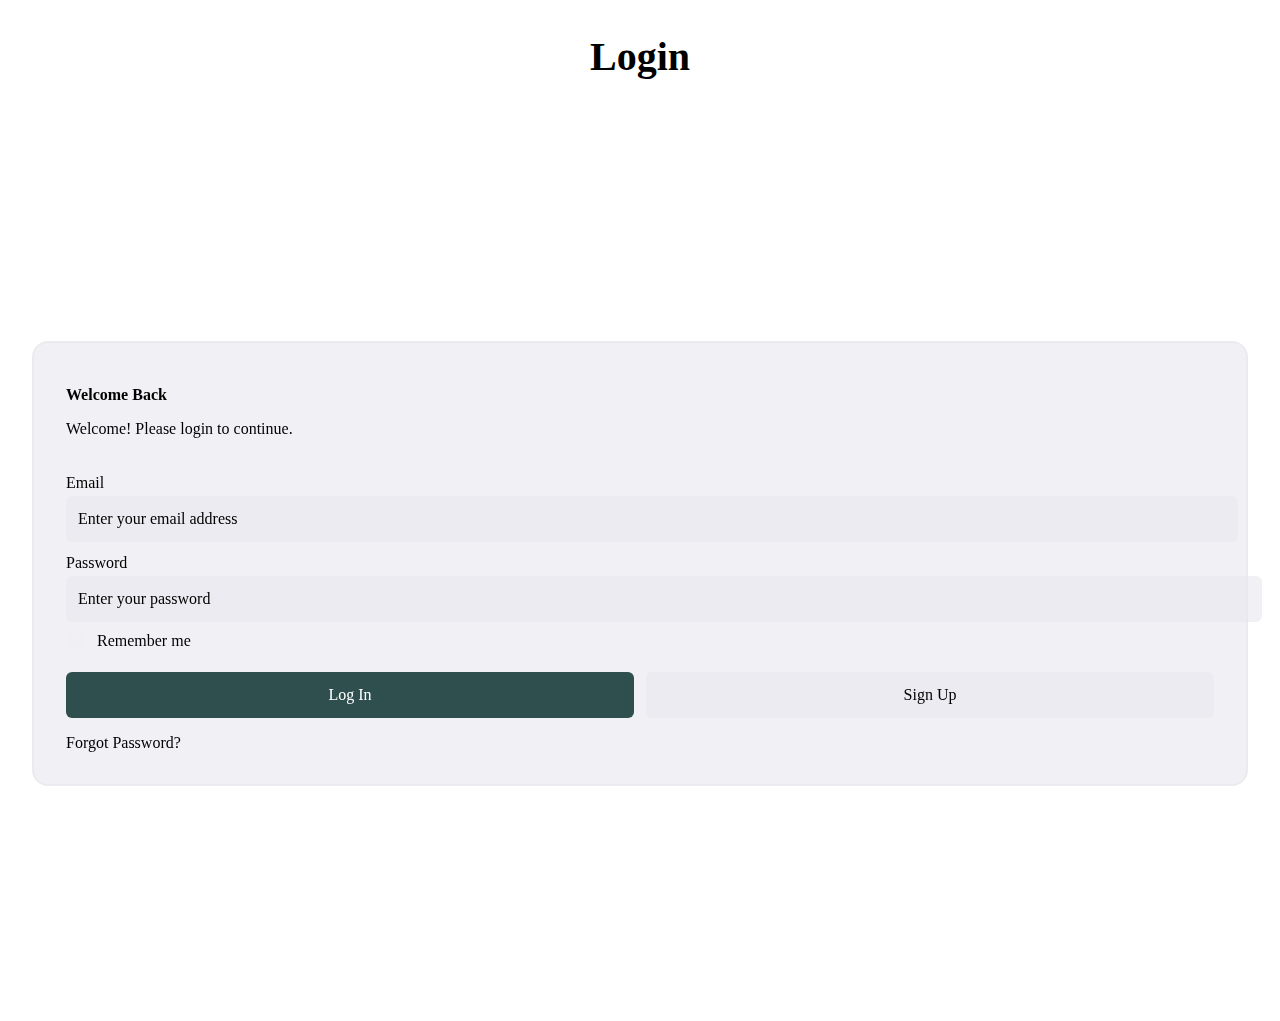
<file: login.html>
<!DOCTYPE html>
<html lang="en">
<head>
    <meta charset="UTF-8">
    <meta name="viewport" content="width=device-width, initial-scale=1.0">
    <title>Login</title>
    <style>
body {
  background-color: var(--body-color);
  font-family: var(--body-font);
  color: var(--text-color);
}

input,
button {
  font-family: var(--body-font);
  border: none;
  outline: none;
}

button {
  cursor: pointer;
}


/*LOGIN FORM */
.login__content,
.login__form,
.login__inputs {
  display: grid;
}

.login__content {
  position: relative;
  height: 100vh;
  align-items: center;
}


.login__form {
  position: relative;
  background-color: hsla(244, 16%, 92%, 0.6);
  border: 2px solid hsla(244, 16%, 92%, 0.75);
  margin-inline: 1.5rem;
  row-gap: 1.25rem;
  backdrop-filter: blur(20px);
  padding: 2rem;
  border-radius: 1rem;
}

.login__title {
  color: var(--title-color);
  font-size: var(--h2-font-size);
  margin-bottom: 0.5rem;
}

.login__title span {
  color: var(--first-color);
}

.login__description {
  font-size: var(--small-font-size);
}

.login__inputs {
  row-gap: 0.75rem;
  margin-bottom: 0.5rem;
}

.login__label {
  display: block;
  color: var(--title-color);
  font-size: var(--small-font-size);
  font-weight: var(--font-semi-bold);
  margin-bottom: 0.25rem;
}

.login__input {
  width: 100%;
  padding: 14px 12px;
  border-radius: 6px;
  border: 2px solid var(--text-color);
  background-color: hsla(244, 16%, 92%, 0.6);
  color: var(--title-color);
  font-size: var(--smaller-font-size);
  font-weight: var(--font-medium);
  transition: border 0.4s;
}

.login__input::placeholder {
  color: var(--text-color);
}

.login__input:focus,
.login__input:valid {
  border: 2px solid var(--first-color);
}

.login__box {
  position: relative;
}

.login__box .login__input {
  padding-right: 36px;
}

.login__eye {
  width: max-content;
  height: max-content;
  position: absolute;
  right: 0.75rem;
  top: 0;
  bottom: 0;
  margin: auto 0;
  font-size: 1.25rem;
  cursor: pointer;
}

.login__check-label {
  position: relative;
  display: flex;
  column-gap: 0.5rem;
  align-items: center;
  cursor: pointer;
  font-size: var(--small-font-size);
}

.login__check-icon {
  position: absolute;
  display: none;
  font-size: 16px;
}

.login__check-input {
  appearance: none;
  width: 16px;
  height: 16px;
  border: 2px solid var(--text-color);
  background-color: hsla(244, 16%, 92%, 0.2);
  border-radius: 0.25rem;
  cursor: pointer;
}

.login__check-input:checked {
  background: var(--first-color);
}

.login__check-input:checked + .login__check-icon {
  display: block;
  color: #fff;
}

.login__buttons {
  display: flex;
  column-gap: 0.75rem;
}

.login__button {
  width: 100%;
  padding: 14px 2rem;
  border-radius: 6px;
  background-color: darkslategray;
  color:white;
  font-size: var(--small-font-size);
  font-weight: var(--font-semi-bold);
  margin-bottom: 1rem;
}
.login__button:hover{
  background-color: #525b5b;
}

.login__button-ghost {
  background: hsla(244, 16%, 92%, 0.6);
  border: 2px solid var(--first-color);
  color: var(--first-color);
  box-shadow: none;
}

.login__forgot {
  font-size: var(--smaller-font-size);
  font-weight: var(--font-semi-bold);
  color: var(--first-color);
  text-decoration: none;
}
    </style>
</head>
<body>
    <h2 style="text-align: center; font-family: 'Times New Roman', Times, serif; font-size: 40px;" >Login</h2>
    <div class="container">
        <div class="login">
          <div class="login__content">
  
            <form class="login__form">
              <div>
                <h1 class="login__title">
                  <span>Welcome</span> Back
                </h1>
  
                <p class="login__description">
                  Welcome! Please login to continue.
                </p>
              </div>
  
              <div>
                <div class="login__inputs">
                  <div>
                    <label for="email" class="login__label">Email</label>
                    <input class="login__input" type="email" id="email" placeholder="Enter your email address" required />
                  </div>
  
                  <div>
                    <label for="password" class="login__label">Password</label>
                    <div class="login__box">
                      <input class="login__input" type="password" id="password" placeholder="Enter your password" required />
                      <i class="ri-eye-off-line login__eye" id="input-icon"></i>
                    </div>
                  </div>
                </div>
  
                <div class="login__check">
                  <label class="login__check-label" for="check">
                    <input class="login__check-input" type="checkbox" id="check" />
                    <i class="ri-check-line login__check-icon"></i>
                    Remember me
                  </label>
                </div>
              </div>
  
              <div>
                <div class="login__buttons">
                  <button class="login__button">Log In</button>
                  <button class="login__button login__button-ghost">Sign Up</button>
                </div>
  
                <a class="login__forgot" href="#">Forgot Password?</a>
              </div>
            </form>
          </div>
        </div>
      </div>
  
</body>
</html>
</file>
